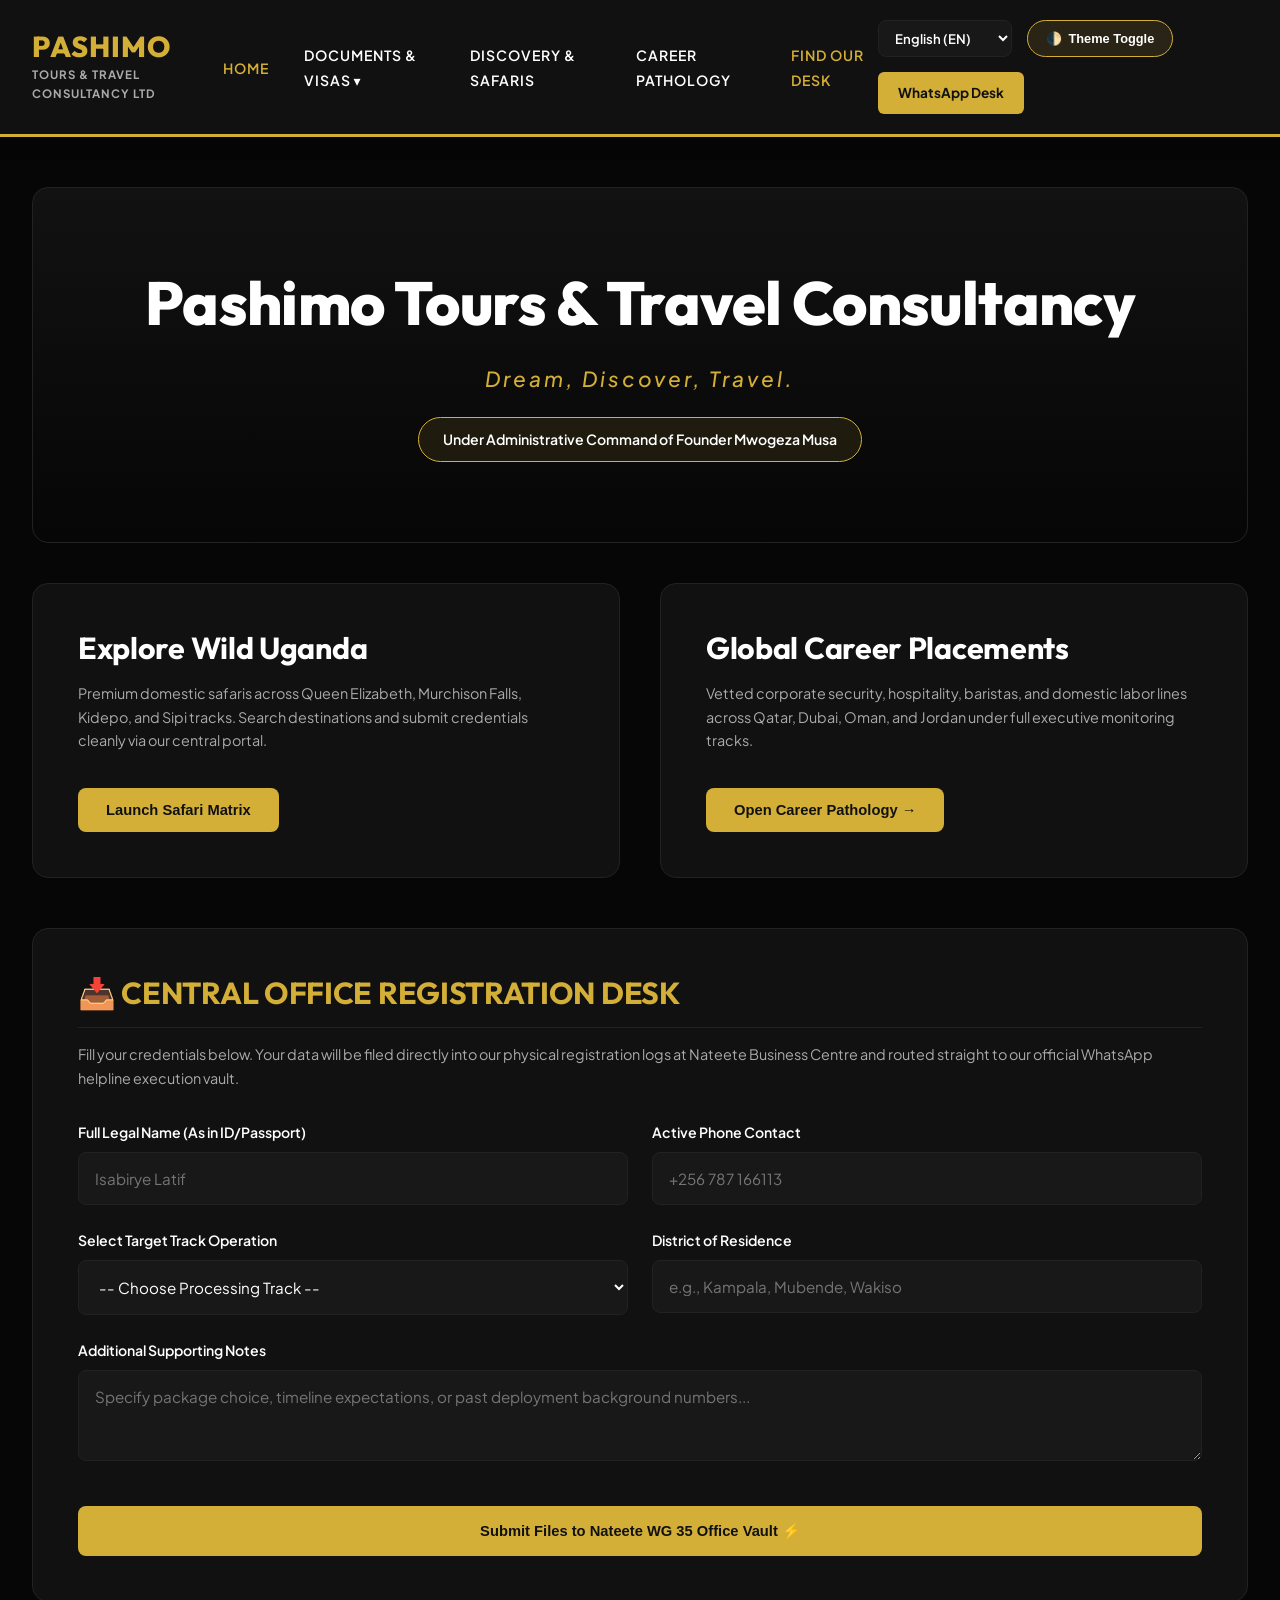
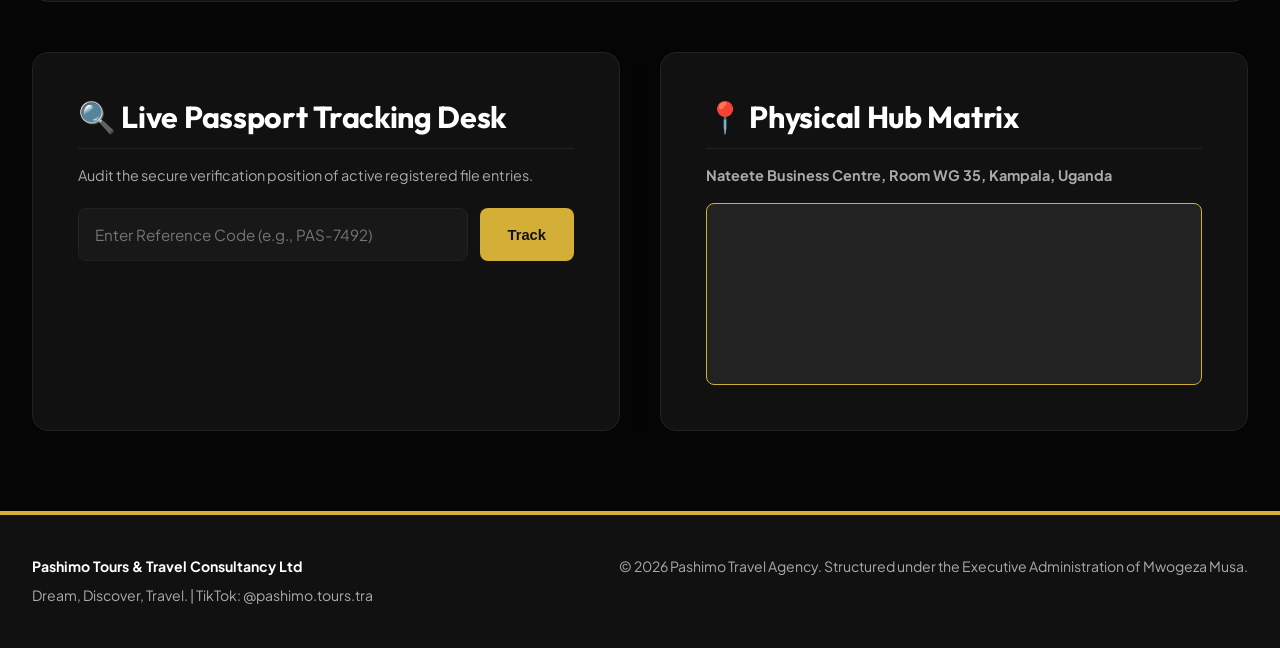
<file: index.html>
<!DOCTYPE html>
<html lang="en" data-theme="dark">
<head>
    <meta charset="UTF-8">
    <meta name="viewport" content="width=device-width, initial-scale=1.0">
    
    <title>Pashimo Tours & Travel Consultancy Ltd | Official Portal</title>
    <meta name="description" content="Pashimo Tours & Travel Consultancy Ltd is Kampala's premier travel agency at Nateete Business Centre. Specializing in express passport processing, visa consultations, wilderness safaris, and international recruitment across the Gulf region. Founded and directed by Mwogeza Musa.">
    <meta name="keywords" content="Pashimo Tours, Pashimo Travel, Mwogeza Musa, Express Passport Uganda, Visa Assistance Kampala, Gulf Jobs Uganda, Nateete Business Centre, Travel Agency Kampala, Isabirye Latif Architect">
    <meta name="author" content="Isabirye Latif, Solo Architect">
    <link rel="canonical" href="https://pashimo.cymatichub.xyz/index.html">

    <link rel="preconnect" href="https://fonts.googleapis.com">
    <link rel="preconnect" href="https://fonts.gstatic.com" crossorigin>
    <link href="https://fonts.googleapis.com/css2?family=Outfit:wght@600;700;800&family=Plus+Jakarta+Sans:wght@400;500;600;700&display=swap" rel="stylesheet">

    <style>
        /* 🎨 PLATFORM DESIGN SYSTEM BY SOLO ARCHITECT ISABIRYE LATIF */
        :root[data-theme="dark"] {
            --bg-main: #060606;
            --bg-card: #111111;
            --bg-input: #181818;
            --gold: #d4af37;
            --gold-hover: #f4cf57;
            --text-main: #ffffff;
            --text-muted: #aaaaaa;
            --border: #222222;
            --nav-bg: #111111;
            --dropdown-bg: #ffffff;
            --dropdown-text: #333333;
            --dropdown-hover: #f9f9f9;
            --widget-inner: #161616;
            --hero-gradient: linear-gradient(180deg, #121212 0%, #060606 100%);
        }

        :root[data-theme="light"] {
            --bg-main: #f5f6f8;
            --bg-card: #ffffff;
            --bg-input: #f9f9f9;
            --gold: #b58d16;
            --gold-hover: #94710e;
            --text-main: #1a1a1a;
            --text-muted: #666666;
            --border: #e2e8f0;
            --nav-bg: #ffffff;
            --dropdown-bg: #111111;
            --dropdown-text: #ffffff;
            --dropdown-hover: #181818;
            --widget-inner: #f8fafc;
            --hero-gradient: linear-gradient(180deg, #ffffff 0%, #f5f6f8 100%);
        }

        body { 
            background: var(--bg-main); 
            color: var(--text-main); 
            font-family: 'Plus Jakarta Sans', system-ui, -apple-system, sans-serif; 
            padding: 0;
            margin: 0;
            font-size: 0.95rem;
            line-height: 1.65;
            transition: background 0.3s ease, color 0.3s ease;
        }

        h1, h2, h3, h4, h5, h6 {
            font-family: 'Outfit', sans-serif;
            font-weight: 700;
            color: var(--text-main);
            margin-top: 0;
            letter-spacing: -0.01em;
            word-wrap: break-word;
            overflow-wrap: break-word;
        }

        h1 { font-size: clamp(2.2rem, 6vw, 3.8rem); line-height: 1.15; margin-bottom: 24px; font-weight: 800; }
        h2 { font-size: clamp(1.8rem, 4.8vw, 2.6rem); line-height: 1.2; margin-bottom: 20px; }
        h3 { font-size: clamp(1.4rem, 3.8vw, 1.9rem); line-height: 1.25; margin-bottom: 15px; }

        /* 🧭 WIDE FLIGHT-DECK NAVIGATION MATRIX */
        .pashimo-nav {
            background: var(--nav-bg);
            position: sticky;
            top: 0;
            z-index: 9999;
            border-bottom: 3px solid var(--gold);
            box-shadow: 0 4px 20px rgba(0,0,0,0.15);
            transition: background 0.3s ease;
        }
        
        .nav-flex {
            display: flex;
            justify-content: space-between;
            align-items: center;
            max-width: 1600px;
            margin: 0 auto;
            padding: 20px 32px;
            box-sizing: border-box;
        }

        .menu-links {
            display: flex;
            gap: 35px;
            list-style: none;
            align-items: center;
            margin: 0;
            padding: 0;
        }

        .menu-links a {
            color: var(--text-main);
            text-decoration: none;
            font-weight: 600;
            font-size: 0.88rem;
            transition: color 0.2s ease;
            cursor: pointer;
            text-transform: uppercase;
            letter-spacing: 1px;
        }

        .menu-links a:hover, .menu-links a.active-link { color: var(--gold); }

        .nav-actions-cluster {
            display: flex;
            align-items: center;
            gap: 15px;
            flex-wrap: wrap;
        }

        .lang-select-dropdown {
            background: var(--bg-input);
            color: var(--text-main);
            border: 1px solid var(--border);
            padding: 8px 12px;
            border-radius: 8px;
            font-size: 0.82rem;
            font-weight: 600;
            cursor: pointer;
            width: auto;
            font-family: inherit;
        }
        .lang-select-dropdown:focus { border-color: var(--gold); }

        .theme-toggle-btn {
            background: rgba(212, 175, 55, 0.12);
            border: 1px solid var(--gold);
            color: var(--text-main);
            padding: 10px 18px;
            border-radius: 20px;
            cursor: pointer;
            font-weight: 600;
            font-size: 0.8rem;
            display: flex;
            align-items: center;
            gap: 6px;
            transition: all 0.2s ease;
        }
        .theme-toggle-btn:hover { background: var(--gold); color: #111; }

        .dropdown { position: relative; display: inline-block; }
        .dropdown-content {
            display: none;
            position: absolute;
            background-color: var(--dropdown-bg);
            min-width: 320px;
            box-shadow: 0px 8px 16px rgba(0,0,0,0.15);
            border-radius: 6px;
            margin-top: 10px;
            overflow: hidden;
            border-top: 3px solid var(--gold);
            z-index: 10000;
        }
        .dropdown-content a {
            color: var(--dropdown-text);
            padding: 14px 20px;
            display: block;
            font-size: 0.88rem;
            text-transform: none;
            letter-spacing: normal;
            border-bottom: 1px solid var(--border);
        }
        .dropdown-content a:hover { background-color: var(--dropdown-hover); color: var(--gold); }
        .dropdown:hover .dropdown-content { display: block; }

        .service-badge {
            background: rgba(212,175,55,0.1);
            color: var(--gold);
            padding: 2px 8px;
            border-radius: 4px;
            font-size: 0.7rem;
            font-weight: bold;
            margin-left: 5px;
        }

        /* 📦 WIDENED MASTER ARCHITECTURE PANELS */
        .site-section {
            display: none;
            max-width: 1600px;
            margin: 50px auto;
            padding: 0 32px;
            box-sizing: border-box;
        }

        .site-section.active-state {
            display: block;
            animation: fadeIn 0.4s cubic-bezier(0.4, 0, 0.2, 1);
        }

        @keyframes fadeIn {
            from { opacity: 0; transform: translateY(10px); }
            to { opacity: 1; transform: translateY(0); }
        }

        .flex-split {
            display: grid;
            grid-template-columns: repeat(auto-fit, minmax(400px, 1fr));
            gap: 40px;
            margin-bottom: 50px;
        }

        .card-half {
            background: var(--bg-card);
            border: 1px solid var(--border);
            border-radius: 16px;
            padding: 45px;
            box-sizing: border-box;
            transition: all 0.3s ease;
        }

        .card-half:hover {
            border-color: var(--gold);
            box-shadow: 0 15px 40px rgba(212, 175, 55, 0.05);
        }

        .btn-primary {
            background: var(--gold);
            color: #111;
            padding: 14px 28px;
            font-weight: bold;
            border-radius: 8px;
            text-decoration: none;
            font-size: 0.92rem;
            display: inline-block;
            transition: background 0.2s;
            border: none;
            cursor: pointer;
            margin-top: 15px;
        }

        .btn-primary:hover { background: var(--gold-hover); }

        .interactive-widget {
            background: var(--bg-card);
            border: 1px solid var(--border);
            border-radius: 16px;
            padding: 45px;
            box-sizing: border-box;
            box-shadow: 0 10px 30px rgba(0,0,0,0.1);
        }

        .job-item-card, .safari-item-card {
            background: var(--widget-inner);
            border: 1px solid var(--border);
            padding: 25px;
            border-radius: 14px;
            margin-bottom: 20px;
            display: flex;
            justify-content: space-between;
            align-items: center;
            gap: 25px;
            transition: border-color 0.2s;
        }
        .job-item-card:hover, .safari-item-card:hover { border-color: var(--gold); }

        .job-tag {
            background: rgba(212, 175, 55, 0.1);
            color: var(--gold);
            padding: 8px 16px;
            border-radius: 6px;
            font-size: 0.8rem;
            font-weight: bold;
            text-transform: uppercase;
            white-space: nowrap;
            border: none;
            cursor: pointer;
        }

        input, select, textarea {
            background: var(--bg-input);
            border: 1px solid var(--border);
            color: var(--text-main);
            padding: 16px;
            font-size: 0.95rem;
            border-radius: 8px;
            outline: none;
            width: 100%;
            box-sizing: border-box;
            transition: border-color 0.2s ease, background 0.2s ease;
            font-family: inherit;
        }
        input:focus, select:focus, textarea:focus { border-color: var(--gold); }

        .form-grid {
            display: grid;
            grid-template-columns: 1fr 1fr;
            gap: 24px;
            margin-bottom: 24px;
        }

        .search-container {
            margin-bottom: 35px;
            position: relative;
        }

        @media (max-width: 900px) {
            .menu-links { display: none; }
            .job-item-card, .safari-item-card { flex-direction: column; align-items: flex-start; }
            .form-grid { grid-template-columns: 1fr; }
            .nav-flex { padding: 15px 20px; }
            .site-section { padding: 0 20px; }
            .nav-actions-cluster { width: 100%; justify-content: space-between; margin-top: 10px; }
        }
    </style>
</head>
<body>

    <header class="pashimo-nav">
        <nav class="nav-flex" aria-label="Main Navigation Interface">
            <div>
                <div style="font-family: 'Outfit', sans-serif; font-weight: 800; font-size: 1.8rem; color: var(--gold); margin: 0; letter-spacing: 1px; cursor: pointer; line-height: 1.1;" onclick="switchTabState('home')">PASHIMO</div>
                <small style="color: var(--text-muted); text-transform: uppercase; font-size: 0.72rem; letter-spacing: 1px; font-weight: 700; display: block; margin-top: 2px;">Tours & Travel Consultancy Ltd</small>
            </div>
            
            <ul class="menu-links">
                <li><a onclick="switchTabState('home')" id="link-home" class="active-link">Home</a></li>
                <li class="dropdown">
                    <a style="cursor: pointer;" aria-haspopup="true">Documents & Visas ▾</a>
                    <div class="dropdown-content">
                        <a onclick="openBookingPortal('New Passport')">New Passport Applications <span class="service-badge">Clean and quick</span></a>
                        <a onclick="openBookingPortal('Express Passport')">Express Processing</a>
                        <a onclick="openBookingPortal('Passport Renewal')">Passport Renewals & Lost Fixes</a>
                        <a onclick="openBookingPortal('Visa Desk')">Visa Assistance Desk</a>
                    </div>
                </li>
                <li><a onclick="switchTabState('adventure')" id="link-adventure">Discovery & Safaris</a></li>
                <li><a onclick="switchTabState('portal')" id="link-portal">Career Pathology</a></li>
                <li><a onclick="switchTabState('home'); window.location.hash='office-location';" style="color: var(--gold);">Find Our Desk</a></li>
            </ul>

            <div class="nav-actions-cluster">
                <select class="lang-select-dropdown" id="platformLanguageSelector" onchange="executeLanguageTransformation()" aria-label="Select Website Language">
                    <option value="en" selected>English (EN)</option>
                    <option value="lg">Luganda (LG)</option>
                    <option value="ar">العربية (AR)</option>
                    <option value="sw">Kiswahili (SW)</option>
                </select>

                <button class="theme-toggle-btn" onclick="togglePlatformTheme()" aria-label="Toggle visual theme orientation">
                    <span>🌓</span> <span class="translate-node" data-en="Theme Toggle" data-lg="Kyusa Kbala" data-ar="تبديل المظهر" data-sw="Badili Mandhari">Theme Toggle</span>
                </button>
                <a href="https://wa.me/256746239184" target="_blank" style="background: var(--gold); color: #111; padding: 10px 20px; font-weight: bold; border-radius: 6px; text-decoration: none; font-size: 0.85rem; white-space: nowrap;">WhatsApp Desk</a>
            </div>
        </nav>
    </header>

    <main>
        <div id="view-home" class="site-section active-state">
            <div style="text-align: center; padding: clamp(40px, 8vw, 80px) 20px; background: var(--hero-gradient); border-radius: 16px; border: 1px solid var(--border); margin-bottom: 40px; box-sizing: border-box;">
                <h1 class="translate-node" data-en="Pashimo Tours & Travel Consultancy" data-lg="Pashimo Tours & Travel Consultancy" data-ar="باشيمو للسياحة والسفر والاستشارات" data-sw="Pashimo Tours & Travel Consultancy">Pashimo Tours & Travel Consultancy</h1>
                <p style="color: var(--gold); font-style: italic; margin: 0 0 20px 0; font-size: clamp(1.1rem, 2.5vw, 1.3rem); letter-spacing: 3px; font-weight: 500;">Dream, Discover, Travel.</p>
                <div style="display: inline-block; padding: 10px 24px; background: rgba(212,175,55,0.1); border: 1px solid var(--gold); border-radius: 30px; font-size: 0.88rem; font-weight: 600;">
                    Under Administrative Command of Founder Mwogeza Musa
                </div>
            </div>
            
            <div class="flex-split">
                <article class="card-half">
                    <h3 class="translate-node" data-en="Explore Wild Uganda" data-lg="Kyusa Uganda Omulungi" data-ar="استكشف برية أوغندا" data-sw="Chunguza Pori la Uganda">Explore Wild Uganda</h3>
                    <p style="color: var(--text-muted); margin: 0 0 20px 0; font-size: 0.9rem;">Premium domestic safaris across Queen Elizabeth, Murchison Falls, Kidepo, and Sipi tracks. Search destinations and submit credentials cleanly via our central portal.</p>
                    <button class="btn-primary" onclick="switchTabState('adventure')">Launch Safari Matrix</button>
                </article>
                
                <article class="card-half">
                    <h3 class="translate-node" data-en="Global Career Placements" data-lg="Emirimu Gy'ebweru" data-ar="توظيف مهني عالمي" data-sw="Ajira za Kimataifa">Global Career Placements</h3>
                    <p style="color: var(--text-muted); margin: 0 0 20px 0; font-size: 0.9rem;">Vetted corporate security, hospitality, baristas, and domestic labor lines across Qatar, Dubai, Oman, and Jordan under full executive monitoring tracks.</p>
                    <button class="btn-primary" onclick="switchTabState('portal')">Open Career Pathology →</button>
                </article>
            </div>

            <section id="central-booking-vault" style="background: var(--bg-card); border: 1px solid var(--border); padding: 45px; border-radius: 16px; margin-bottom: 50px;">
                <h3 style="color: var(--gold); text-transform: uppercase; border-bottom: 1px solid var(--border); padding-bottom: 15px;" class="translate-node" data-en="📥 Central Office Registration Desk" data-lg="📥 Ofisi Enkulu Ey'okuwandiika" data-ar="📥 مكتب التسجيل الرئيسي" data-sw="📥 Dawati Kuu la Usajili">📥 Central Office Registration Desk</h3>
                <p style="color: var(--text-muted); margin-bottom: 30px; font-size: 0.9rem;">Fill your credentials below. Your data will be filed directly into our physical registration logs at Nateete Business Centre and routed straight to our official WhatsApp helpline execution vault.</p>
                
                <form id="pashimoSubmissionForm" onsubmit="handleFormSubmission(event)">
                    <div class="form-grid">
                        <div>
                            <label style="display:block; margin-bottom:8px; font-weight:600; font-size: 0.88rem;">Full Legal Name (As in ID/Passport)</label>
                            <input type="text" id="clientName" required placeholder="Isabirye Latif">
                        </div>
                        <div>
                            <label style="display:block; margin-bottom:8px; font-weight:600; font-size: 0.88rem;">Active Phone Contact</label>
                            <input type="tel" id="clientPhone" required placeholder="+256 787 166113">
                        </div>
                    </div>

                    <div class="form-grid">
                        <div>
                            <label style="display:block; margin-bottom:8px; font-weight:600; font-size: 0.88rem;">Select Target Track Operation</label>
                            <select id="targetService" onchange="adjustFormContext()" required>
                                <option value="">-- Choose Processing Track --</option>
                                <option value="New Passport">New Passport Application (Chap Chap Track)</option>
                                <option value="Express Passport">Express Passport Processing</option>
                                <option value="Passport Renewal">Passport Renewal / Lost File Recovery</option>
                                <option value="Visa Desk">Visa Assistance & Corporate Relocation</option>
                                <option value="Safari Loop">Domestic Uganda Safari / Tour Package</option>
                                <option value="Gulf Career">Middle East Labor Placement Path</option>
                            </select>
                        </div>
                        <div>
                            <label style="display:block; margin-bottom:8px; font-weight:600; font-size: 0.88rem;">District of Residence</label>
                            <input type="text" id="clientDistrict" placeholder="e.g., Kampala, Mubende, Wakiso" required>
                        </div>
                    </div>

                    <div id="dynamicContextField" style="margin-bottom: 24px; display:none;">
                        <label id="contextLabel" style="display:block; margin-bottom:8px; font-weight:600; color:var(--gold); font-size: 0.88rem;"></label>
                        <div id="contextInputWrapper"></div>
                    </div>

                    <div style="margin-bottom: 24px;">
                        <label style="display:block; margin-bottom:8px; font-weight:600; font-size: 0.88rem;">Additional Supporting Notes</label>
                        <textarea id="clientNotes" rows="3" placeholder="Specify package choice, timeline expectations, or past deployment background numbers..."></textarea>
                    </div>

                    <button type="submit" class="btn-primary" style="width:100%; padding:16px;">Submit Files to Nateete WG 35 Office Vault ⚡</button>
                </form>

                <div id="submissionOutputSuccess" style="display:none; margin-top:25px; padding:25px; background:var(--widget-inner); border-left:4px solid var(--gold); border-radius:8px; line-height:1.6; font-size: 0.9rem;"></div>
            </section>

            <div class="flex-split">
                <div class="interactive-widget">
                    <h3 style="border-bottom: 1px solid var(--border); padding-bottom: 12px;">🔍 Live Passport Tracking Desk</h3>
                    <p style="color: var(--text-muted); font-size: 0.9rem; margin-bottom: 20px;">Audit the secure verification position of active registered file entries.</p>
                    <div style="display: flex; gap: 12px; margin-bottom: 20px; flex-wrap: wrap;">
                        <input type="text" id="trackingInput" placeholder="Enter Reference Code (e.g., PAS-7492)" style="flex: 1; min-width: 200px;">
                        <button onclick="trackPassportFile()" style="background: var(--gold); color: #111; border: none; padding: 16px 28px; font-weight: bold; border-radius: 8px; cursor: pointer; font-size: 0.92rem;">Track</button>
                    </div>
                    <div id="trackingResult" style="background: var(--widget-inner); padding: 20px; border-radius: 8px; display: none; font-size: 0.9rem; line-height: 1.6;"></div>
                </div>
                
                <div class="interactive-widget" id="office-location">
                    <h3 style="border-bottom: 1px solid var(--border); padding-bottom: 12px;">📍 Physical Hub Matrix</h3>
                    <p style="color: var(--text-muted); font-size: 0.9rem; margin-bottom: 15px;"><b>Nateete Business Centre, Room WG 35, Kampala, Uganda</b></p>
                    <div style="height: 180px; background: #222; border-radius: 8px; border: 1px solid var(--gold); overflow: hidden;">
                        <iframe src="https://www.google.com/maps/embed?pb=!1m18!1m12!1m3!1d3989.7613580552774!2d32.5312356!3d0.3065609!2m3!1f0!2f0!3f0!3m2!1i1024!2i768!4f13.1!3m3!1m2!1s0x177cbd4f96bc8e61%3A0x6b2e1bdfc02d1a3c!2sNateete%20Business%20Centre!5e0!3m2!1sen!2sug!4v1710000000000!5m2!1sen!2sug" width="100%" height="100%" style="border:0;" allowfullscreen="" loading="lazy"></iframe>
                    </div>
                </div>
            </div>
        </div>

        <div id="view-adventure" class="site-section">
            <div style="background: var(--bg-card); border: 1px solid var(--border); padding: 45px; border-radius: 16px; margin-bottom: 40px; box-sizing: border-box;">
                <h2 style="color: var(--gold); text-transform: uppercase;">🌍 Ugandan Sight Scenarios & Tour Management</h2>
                <p style="color: var(--text-muted); margin-bottom: 30px; font-size: 0.95rem;">Search and discover globally recognized tourist attractions across the core regions of Uganda managed under full administrative command.</p>
                
                <div class="search-container">
                    <input type="text" id="safariSearchInput" onkeyup="searchSafariMatrix()" placeholder="🔍 Search Safari Sites, Parks, Highlights or Districts (e.g., Bwindi, Jinja, Lions)...">
                </div>

                <div id="safari-deck-container">
                    <article class="safari-item-card" data-region="western" data-keywords="bwindi mgahinga gorillas kanungu kisoro kabale tracking">
                        <div>
                            <span style="color: var(--gold); font-size:0.8rem; font-weight:700; text-transform:uppercase;">Western & Southwestern Region</span>
                            <h3 style="margin: 5px 0 10px 0;">Mountain Gorilla Sanctuaries (Bwindi & Mgahinga)</h3>
                            <p style="color: var(--text-muted); margin: 0; font-size: 0.9rem;"><b>Districts:</b> Kanungu / Kisoro / Kabale. Home to the world's remaining endangered Mountain Gorillas, structural forest tracking loops, and volcanic climbing trails.</p>
                        </div>
                        <button class="job-tag" onclick="openBookingPortal('Safari Loop')">Book Track</button>
                    </article>
                    <article class="safari-item-card" data-region="western" data-keywords="queen elizabeth rwenzori kasese kamwenge rubirizi mitooma lions cruises mountains">
                        <div>
                            <span style="color: var(--gold); font-size:0.8rem; font-weight:700; text-transform:uppercase;">Western & Southwestern Region</span>
                            <h3 style="margin: 5px 0 10px 0;">Queen Elizabeth National Park & Rwenzori Mountains</h3>
                            <p style="color: var(--text-muted); margin: 0; font-size: 0.9rem;"><b>Districts:</b> Kasese / Kamwenge / Rubirizi / Mitooma. Renowned for climbing savanna lions in the Ishasha zone, Kazinga Channel boat cruises, and the snow-peaked Mountains of the Moon.</p>
                        </div>
                        <button class="job-tag" onclick="openBookingPortal('Safari Loop')">Book Track</button>
                    </article>
                    <article class="safari-item-card" data-region="western" data-keywords="kibale forest kabarole primates chimpanzee trekking amabere caves">
                        <div>
                            <span style="color: var(--gold); font-size:0.8rem; font-weight:700; text-transform:uppercase;">Western & Southwestern Region</span>
                            <h3 style="margin: 5px 0 10px 0;">Kibale Forest National Park & Primate Capitals</h3>
                            <p style="color: var(--text-muted); margin: 0; font-size: 0.9rem;"><b>Districts:</b> Kabarole. Primate hub of East Africa specializing in structural chimpanzee trekking and historical Amabere ga Nyinamwiru cave explorations.</p>
                        </div>
                        <button class="job-tag" onclick="openBookingPortal('Safari Loop')">Book Track</button>
                    </article>
                    <article class="safari-item-card" data-region="western" data-keywords="lake mburo kiruhura zebras impalas horseback safaris">
                        <div>
                            <span style="color: var(--gold); font-size:0.8rem; font-weight:700; text-transform:uppercase;">Western & Southwestern Region</span>
                            <h3 style="margin: 5px 0 10px 0;">Lake Mburo National Park Savannas</h3>
                            <p style="color: var(--text-muted); margin: 0; font-size: 0.9rem;"><b>Districts:</b> Kiruhura. The nearest pristine savanna landscape relative to Kampala, engineered for zebras, impala herds, and horseback safari tracks.</p>
                        </div>
                        <button class="job-tag" onclick="openBookingPortal('Safari Loop')">Book Track</button>
                    </article>
                    <article class="safari-item-card" data-region="western" data-keywords="lake bunyonyi kabale rubanda islands deep resort">
                        <div>
                            <span style="color: var(--gold); font-size:0.8rem; font-weight:700; text-transform:uppercase;">Western & Southwestern Region</span>
                            <h3 style="margin: 5px 0 10px 0;">Lake Bunyonyi Archipelago Group</h3>
                            <p style="color: var(--text-muted); margin: 0; font-size: 0.9rem;"><b>Districts:</b> Kabale / Rubanda. Deepest scenic lake inside Uganda's borders, configured with 29 leisure islands for resort isolation and birding.</p>
                        </div>
                        <button class="job-tag" onclick="openBookingPortal('Safari Loop')">Book Track</button>
                    </article>
                    <article class="safari-item-card" data-region="northern" data-keywords="murchison falls masindi nwoya kiryandongo pakwach nile gorge cruise">
                        <div>
                            <span style="color: var(--gold); font-size:0.8rem; font-weight:700; text-transform:uppercase;">Northern & Northwestern Region</span>
                            <h3 style="margin: 5px 0 10px 0;">Murchison Falls National Park Grand Loop</h3>
                            <p style="color: var(--text-muted); margin: 0; font-size: 0.9rem;"><b>Districts:</b> Masindi / Nwoya / Kiryandongo / Pakwach. Uganda's oldest wildlife reservation, anchoring the compression points of the River Nile through a narrow 7-meter rocky gorge.</p>
                        </div>
                        <button class="job-tag" onclick="openBookingPortal('Safari Loop')">Book Track</button>
                    </article>
                    <article class="safari-item-card" data-region="northern" data-keywords="kidepo valley kaabong wilderness buffalo herds ostriches safari">
                        <div>
                            <span style="color: var(--gold); font-size:0.8rem; font-weight:700; text-transform:uppercase;">Northern & Northwestern Region</span>
                            <h3 style="margin: 5px 0 10px 0;">Kidepo Valley Isolated Wilderness</h3>
                            <p style="color: var(--text-muted); margin: 0; font-size: 0.9rem;"><b>Districts:</b> Kaabong. Breathtaking remote northern savanna plain hosting massive structural cape buffalo herds, ostriches, and rare cheetah ranges.</p>
                        </div>
                        <button class="job-tag" onclick="openBookingPortal('Safari Loop')">Book Track</button>
                    </article>
                    <article class="safari-item-card" data-region="eastern" data-keywords="jinja source river nile rafting falls bungee quad adventure">
                        <div>
                            <span style="color: var(--gold); font-size:0.8rem; font-weight:700; text-transform:uppercase;">Eastern Region (The Adventure Zone)</span>
                            <h3 style="margin: 5px 0 10px 0;">The Source of the River Nile & Jinja Coordinates</h3>
                            <p style="color: var(--text-muted); margin: 0; font-size: 0.9rem;"><b>Districts:</b> Jinja. Extreme water-rafting metrics, source point navigation paths, Itanda Falls rapids, and quad biking expeditions.</p>
                        </div>
                        <button class="job-tag" onclick="openBookingPortal('Safari Loop')">Book Track</button>
                    </article>
                    <article class="safari-item-card" data-region="eastern" data-keywords="sipi falls kapchorwa elgon waterfalls trails mountain">
                        <div>
                            <span style="color: var(--gold); font-size:0.8rem; font-weight:700; text-transform:uppercase;">Eastern Region (The Adventure Zone)</span>
                            <h3 style="margin: 5px 0 10px 0;">Sipi Falls Slicing Cascade Tracks</h3>
                            <p style="color: var(--text-muted); margin: 0; font-size: 0.9rem;"><b>Districts:</b> Kapchorwa. Three vertical mountain waterfalls engineered on the alpine limits of Mount Elgon for hiking and abseiling.</p>
                        </div>
                        <button class="job-tag" onclick="openBookingPortal('Safari Loop')">Book Track</button>
                    </article>
                    <article class="safari-item-card" data-region="eastern" data-keywords="mount elgon mbale sironko national park caldera hiking">
                        <div>
                            <span style="color: var(--gold); font-size:0.8rem; font-weight:700; text-transform:uppercase;">Eastern Region (The Adventure Zone)</span>
                            <h3 style="margin: 5px 0 10px 0;">Mount Elgon National Park & Crater Peaks</h3>
                            <p style="color: var(--text-muted); margin: 0; font-size: 0.9rem;"><b>Districts:</b> Mbale / Sironko. Featuring one of the planet's largest intact caldera collapse structures with distinct high-altitude trekking trails.</p>
                        </div>
                        <button class="job-tag" onclick="openBookingPortal('Safari Loop')">Book Track</button>
                    </article>
                    <article class="safari-item-card" data-region="central" data-keywords="kampala kasubi tombs museum shrines mosque urban heritage culture">
                        <div>
                            <span style="color: var(--gold); font-size:0.8rem; font-weight:700; text-transform:uppercase;">Central Region (Culture & Urban Sights)</span>
                            <h3 style="margin: 5px 0 10px 0;">Kampala Historical Capital Circuit</h3>
                            <p style="color: var(--text-muted); margin: 0; font-size: 0.9rem;"><b>Districts:</b> Kampala. Administrative and royal heritage pathways checking the UNESCO Kasubi Tombs, Uganda National Museum, and Martyrs Shrines.</p>
                        </div>
                        <button class="job-tag" onclick="openBookingPortal('Safari Loop')">Book Track</button>
                    </article>
                    <article class="safari-item-card" data-region="central" data-keywords="wakiso entebbe botanical zoo sanctuary ssese islands victoria lake">
                        <div>
                            <span style="color: var(--gold); font-size:0.8rem; font-weight:700; text-transform:uppercase;">Central Region (Culture & Urban Sights)</span>
                            <h3 style="margin: 5px 0 10px 0;">Entebbe Peninsular & Ssese Islands Matrix</h3>
                            <p style="color: var(--text-muted); margin: 0; font-size: 0.9rem;"><b>Districts:</b> Wakiso. Botanical shoreline coordinates, Ngamba Chimpanzee Sanctuary, Wildlife Education Center (Zoo), and isolated beach cruise clusters across the Ssese Islands.</p>
                        </div>
                        <button class="job-tag" onclick="openBookingPortal('Safari Loop')">Book Track</button>
                    </article>
                </div>
            </div>
        </div>

        <div id="view-portal" class="site-section">
            <div style="background: var(--bg-card); border: 1px solid var(--border); padding: 45px; border-radius: 16px; box-sizing: border-box;">
                <h2 style="color: var(--gold); text-transform: uppercase;">💼 Vetted Global Career Pathology Register</h2>
                <p style="color: var(--text-muted); margin-bottom: 30px; font-size: 0.95rem;">Search, isolate, and filter legal operational labor openings across the Gulf territories. System monitored via official bilateral clearing structures.</p>
                
                <div class="search-container">
                    <input type="text" id="jobSearchInput" onkeyup="searchJobMatrix()" placeholder="🔍 Search Country or Specific Job Title (e.g., Dubai, Security, Nanny, Driver, Barista)...">
                </div>

                <div id="recruitment-grid-deck">
                    <article class="job-item-card" data-country="jordan" data-keywords="domestic care specialists housemaids ladies cleaning laundry home jordan help">
                        <div>
                            <span style="color: var(--gold); font-size:0.8rem; font-weight:700; text-transform:uppercase;">Domestic Operations Track (Bilateral)</span>
                            <h3 style="margin: 5px 0 10px 0;">Domestic Care Specialists & Housemaids</h3>
                            <p style="color: var(--text-muted); margin: 0; font-size: 0.9rem;">Allocations for Ladies — General household management, cleaning, laundry, and culinary support inside private legal properties.</p>
                        </div>
                        <button class="job-tag" onclick="openBookingPortal('Gulf Career')">Apply: Jordan</button>
                    </article>
                    <article class="job-item-card" data-country="dubai" data-keywords="nannies childcare infant workers daycare dubai ladies support">
                        <div>
                            <span style="color: var(--gold); font-size:0.8rem; font-weight:700; text-transform:uppercase;">Domestic Operations Track (Bilateral)</span>
                            <h3 style="margin: 5px 0 10px 0;">Certified Professional Childcare Nannies</h3>
                            <p style="color: var(--text-muted); margin: 0; font-size: 0.9rem;">Allocations for Ladies — Childhood tracking metrics, baby safety monitoring, and infant dietary management inside verified homes.</p>
                        </div>
                        <button class="job-tag" onclick="openBookingPortal('Gulf Career')">Apply: Dubai</button>
                    </article>
                    <article class="job-item-card" data-country="saudi arabia" data-keywords="home support support caregivers saudi arabia elderly sick nursing help ladies">
                        <div>
                            <span style="color: var(--gold); font-size:0.8rem; font-weight:700; text-transform:uppercase;">Domestic Operations Track (Musaned)</span>
                            <h3 style="margin: 5px 0 10px 0;">Home Support Caregivers</h3>
                            <p style="color: var(--text-muted); margin: 0; font-size: 0.9rem;">Allocations for Ladies — Dedicated geriatric support tracks, mobile assistance for elderly family files, and basic health tracking.</p>
                        </div>
                        <button class="job-tag" onclick="openBookingPortal('Gulf Career')">Apply: Saudi Arabia</button>
                    </article>
                    <article class="job-item-card" data-country="qatar" data-keywords="security services asset guards facility guards qatar gentlemen protection malls corporate">
                        <div>
                            <span style="color: var(--gold); font-size:0.8rem; font-weight:700; text-transform:uppercase;">Corporate / Institutional Service Track</span>
                            <h3 style="margin: 5px 0 10px 0;">Facility Security & Asset Guards</h3>
                            <p style="color: var(--text-muted); margin: 0; font-size: 0.9rem;">Allocations for Gentlemen — High physical verification status for commercial malls, airport outer perimeter structures, and corporate buildings.</p>
                        </div>
                        <button class="job-tag" onclick="openBookingPortal('Gulf Career')">Apply: Qatar</button>
                    </article>
                    <article class="job-item-card" data-country="dubai" data-keywords="hospitality assistants baristas waiters waitresses coffee franchise dubai mixed">
                        <div>
                            <span style="color: var(--gold); font-size:0.8rem; font-weight:700; text-transform:uppercase;">Corporate / Institutional Service Track</span>
                            <h3 style="margin: 5px 0 10px 0;">Hospitality Baristas, Waiters & Waitresses</h3>
                            <p style="color: var(--text-muted); margin: 0; font-size: 0.9rem;">Ladies & Gentlemen — Front-of-house beverage execution inside franchise setups, culinary logistics, and luxury table layouts.</p>
                        </div>
                        <button class="job-tag" onclick="openBookingPortal('Gulf Career')">Apply: Dubai</button>
                    </article>
                    <article class="job-item-card" data-country="qatar" data-keywords="aviation logistics support cargo handlers aircraft loaders airport warehouse qatar gentlemen">
                        <div>
                            <span style="color: var(--gold); font-size:0.8rem; font-weight:700; text-transform:uppercase;">Corporate / Institutional Service Track</span>
                            <h3 style="margin: 5px 0 10px 0;">Aviation & Logistics Airport Support Crews</h3>
                            <p style="color: var(--text-muted); margin: 0; font-size: 0.9rem;">Allocations for Gentlemen — Airside cargo asset distributions, flight cleaning parameters, and high-frequency warehouse container loading.</p>
                        </div>
                        <button class="job-tag" onclick="openBookingPortal('Gulf Career')">Apply: Qatar</button>
                    </article>
                    <article class="job-item-card" data-country="oman" data-keywords="supermarket attendants stock clerks sales inventory omani stores mixed lines">
                        <div>
                            <span style="color: var(--gold); font-size:0.8rem; font-weight:700; text-transform:uppercase;">Corporate / Institutional Service Track</span>
                            <h3 style="margin: 5px 0 10px 0;">Supermarket Attendants & Stock Clerks</h3>
                            <p style="color: var(--text-muted); margin: 0; font-size: 0.9rem;">Ladies & Gentlemen — Modern inventory bar-coding, stock tracking allocations, shelf presentation, and customer support points.</p>
                        </div>
                        <button class="job-tag" onclick="openBookingPortal('Gulf Career')">Apply: Oman</button>
                    </article>
                    <article class="job-item-card" data-country="dubai" data-keywords="drivers commercial delivery riders personal family transit vehicles mixed tracking">
                        <div>
                            <span style="color: var(--gold); font-size:0.8rem; font-weight:700; text-transform:uppercase;">Corporate / Institutional Service Track</span>
                            <h3 style="margin: 5px 0 10px 0;">Commercial Drivers & Delivery Riders</h3>
                            <p style="color: var(--text-muted); margin: 0; font-size: 0.9rem;">Ladies & Gentlemen — Light vehicle corporate operations, personal family road transit handling, and high-speed delivery networks.</p>
                        </div>
                        <button class="job-tag" onclick="openBookingPortal('Gulf Career')">Apply: Dubai</button>
                    </article>
                    <article class="job-item-card" data-country="oman" data-keywords="industrial plumbers construction trade helpers masonry painters factory laborers gentlemen pipeline">
                        <div>
                            <span style="color: var(--gold); font-size:0.8rem; font-weight:700; text-transform:uppercase;">Corporate / Institutional Service Track</span>
                            <h3 style="margin: 5px 0 10px 0;">Industrial Plumbers & Construction Trade Personnel</h3>
                            <p style="color: var(--text-muted); margin: 0; font-size: 0.9rem;">Allocations for Gentlemen — Blueprint pipeline layouts, infrastructure repair systems, wall plastering, and industrial manufacturing line execution.</p>
                        </div>
                        <button class="job-tag" onclick="openBookingPortal('Gulf Career')">Apply: Oman</button>
                    </article>
                </div>
            </div>
        </div>
    </main>

    <footer style="background: var(--nav-bg); border-top: 4px solid var(--gold); padding: 40px 32px; margin-top: 80px; font-size: 0.88rem; box-sizing: border-box;">
        <div style="max-width: 1600px; margin: 0 auto; display: flex; justify-content: space-between; flex-wrap: wrap; gap: 24px;">
            <div>
                <p style="margin: 0;"><strong>Pashimo Tours & Travel Consultancy Ltd</strong></p>
                <p style="color: var(--text-muted); margin: 6px 0 0 0;">Dream, Discover, Travel. | TikTok: @pashimo.tours.tra</p>
            </div>
            <div>
                <p style="color: var(--text-muted); margin: 0;">© 2026 Pashimo Travel Agency. Structured under the Executive Administration of Mwogeza Musa.</p>
            </div>
        </div>
    </footer>

    <script>
        // AUTHENTIC PASSPORT DATABASE MATRIX
        const SECURE_PASSPORT_REGISTER = {
            "PAS-7492": {
                name: "Isabirye Latif",
                track: "Express Passport Processing (Solo Architect)",
                status: "Safe. Verified at Ministry Node. Forwarded for dynamic printing clearance."
            },
            "PAS-1002": {
                name: "Mwogeza Musa",
                track: "Executive Diplomatic Passport Vetting",
                status: "Active. Approved by Security Operations Council Vault."
            }
        };

        function executeLanguageTransformation() {
            const currentLang = document.getElementById('platformLanguageSelector').value;
            const nodes = document.querySelectorAll('.translate-node');
            
            nodes.forEach(node => {
                if (node.getAttribute(`data-${currentLang}`)) {
                    node.innerHTML = node.getAttribute(`data-${currentLang}`);
                }
            });
        }

        function togglePlatformTheme() {
            const root = document.documentElement;
            const currentTheme = root.getAttribute('data-theme');
            const newTheme = currentTheme === 'dark' ? 'light' : 'dark';
            root.setAttribute('data-theme', newTheme);
        }

        function switchTabState(viewKey) {
            document.querySelectorAll('.menu-links a').forEach(el => el.classList.remove('active-link'));
            document.querySelectorAll('.site-section').forEach(el => el.classList.remove('active-state'));

            const targetNav = document.getElementById(`link-${viewKey}`);
            if (targetNav) targetNav.classList.add('active-link');

            const targetSection = document.getElementById(`view-${viewKey}`);
            if (targetSection) targetSection.classList.add('active-state');

            window.scrollTo({ top: 0, behavior: 'smooth' });
        }

        function openBookingPortal(serviceValue) {
            switchTabState('home');
            const selectEl = document.getElementById('targetService');
            selectEl.value = serviceValue;
            adjustFormContext();
            document.getElementById('central-booking-vault').scrollIntoView({ behavior: 'smooth' });
        }

        function adjustFormContext() {
            const service = document.getElementById('targetService').value;
            const contextField = document.getElementById('dynamicContextField');
            const contextLabel = document.getElementById('contextLabel');
            const wrapper = document.getElementById('contextInputWrapper');

            if (!service) {
                contextField.style.display = 'none';
                return;
            }

            contextField.style.display = 'block';

            if (service === 'Safari Loop') {
                contextLabel.innerText = "🎯 Select Destination Sight & Expected Passenger Load";
                wrapper.innerHTML = `
                    <div style="display:grid; grid-template-columns: 2fr 1fr; gap:15px;">
                        <select id="subRoute" required>
                            <option value="Mountain Gorilla Tracking (Bwindi)">Mountain Gorilla Tracking (Bwindi/Mgahinga)</option>
                            <option value="Queen Elizabeth Savannas">Queen Elizabeth Game Savannas</option>
                            <option value="Murchison Falls National Park">Murchison Falls National Park Loop</option>
                            <option value="Jinja Adventure Source of Nile">Jinja Source of the Nile Tour</option>
                            <option value="Sipi Falls Cascade Track">Sipi Falls Waterfalls Hiking</option>
                        </select>
                        <input type="number" id="passengerHeadcount" placeholder="Heads" min="1" required>
                    </div>
                `;
            } else if (service === 'Gulf Career') {
                contextLabel.innerText = "💼 Desired Labor Externalization Track & Gender Vetting";
                wrapper.innerHTML = `
                    <div style="display:grid; grid-template-columns: 2fr 1fr; gap:15px;">
                        <select id="jobTrack" required>
                            <option value="Domestic Specialist / Housemaid">Domestic Specialist / Housemaid</option>
                            <option value="Certified Childcare Nanny">Certified Childcare Nanny</option>
                            <option value="Facility Security & Asset Guard">Facility Security & Asset Guard</option>
                            <option value="Hospitality Crew / Barista">Hospitality Crew / Barista</option>
                            <option value="Aviation Logistics Crew">Aviation Logistics / Airport Crew</option>
                            <option value="Commercial Driver / Delivery Rider">Commercial Driver / Delivery Rider</option>
                        </select>
                        <select id="clientGender" required>
                            <option value="Female">Female</option>
                            <option value="Male">Male</option>
                        </select>
                    </div>
                `;
            } else {
                contextLabel.innerText = "📄 Current Passport Tracking State / File Status";
                wrapper.innerHTML = `
                    <select id="passportStatus" required>
                        <option value="Fresh Applicant Track">Fresh Applicant (No Prior System Files)</option>
                        <option value="Renewal Management Check">Renewal Track (Expired Passport Ledger)</option>
                        <option value="Lost / Damaged System Entry">Lost / Damaged Fixes (Requires Recovery Vetting)</option>
                    </select>
                `;
            }
        }

        function handleFormSubmission(e) {
            e.preventDefault();
            
            const name = document.getElementById('clientName').value.trim();
            const phone = document.getElementById('clientPhone').value.trim();
            const service = document.getElementById('targetService').value;
            const district = document.getElementById('clientDistrict').value.trim();
            const notes = document.getElementById('clientNotes').value.trim() || 'None provided';
            const output = document.getElementById('submissionOutputSuccess');

            let contextualParameters = "";

            if (service === 'Safari Loop') {
                const route = document.getElementById('subRoute').value;
                const heads = document.getElementById('passengerHeadcount').value;
                contextualParameters = `• Target Route: ${route}\n• Total Headcount: ${heads} Passenger(s)`;
            } else if (service === 'Gulf Career') {
                const job = document.getElementById('jobTrack').value;
                const gender = document.getElementById('clientGender').value;
                contextualParameters = `• Desired Job Track: ${job}\n• Gender Verification: ${gender}`;
            } else {
                const passState = document.getElementById('passportStatus').value;
                contextualParameters = `• Passport File State: ${passState}`;
            }

            const whatsappPayloadString = 
`*PASHIMO REGISTRATION VAULT DATA*
----------------------------------------
• *Client Name:* ${name.toUpperCase()}
• *Phone Line:* ${phone}
• *Target Operation:* ${service}
• *District Base:* ${district}
----------------------------------------
*ADDITIONAL TRACKING PARAMETERS:*
${contextualParameters}
----------------------------------------
• *Client Notes:* ${notes}
----------------------------------------
_Processed via Pashimo Web Portal Framework_`;

            let customReport = `⚡ <b>REGISTRATION RECORD TRANSMITTED SUCCESSFULLY</b><br>`;
            customReport += `<b>Client Vault Entry:</b> ${name.toUpperCase()} (${district} District)<br>`;
            customReport += `<b>Allocated Operation Track:</b> ${service}<br>`;
            customReport += `📍 <b>Status:</b> Safe. Secure entry logged. Redirecting straight to WhatsApp operational desk...`;
            
            output.innerHTML = customReport;
            output.style.display = 'block';

            const encodedPayload = encodeURIComponent(whatsappPayloadString);
            const officialDeskNumber = "256746239184";

            setTimeout(() => {
                window.open(`https://wa.me/${officialDeskNumber}?text=${encodedPayload}`, '_blank');
                document.getElementById('pashimoSubmissionForm').reset();
                document.getElementById('dynamicContextField').style.display = 'none';
            }, 1200);
        }

        function trackPassportFile() {
            const input = document.getElementById("trackingInput").value.trim().toUpperCase();
            const resultBox = document.getElementById("trackingResult");
            if(!input) return;
            
            resultBox.style.display = "block";
            resultBox.innerHTML = "⚡ <b>Querying Pashimo Security Register Memory...</b>";
            
            setTimeout(() => {
                if (SECURE_PASSPORT_REGISTER[input]) {
                    const record = SECURE_PASSPORT_REGISTER[input];
                    resultBox.style.borderLeft = "4px solid var(--gold)";
                    resultBox.innerHTML = `
                        <span style="color: var(--gold); font-weight: bold;">📥 RECORD IDENTIFIED INSIDE REGISTER</span><br>
                        <b>Client Name:</b> ${record.name}<br>
                        <b>Processing Track:</b> ${record.track}<br>
                        <b>Current Status Node:</b> ${record.status}
                    `;
                } else {
                    resultBox.style.borderLeft = "4px solid #ff4444";
                    resultBox.innerHTML = `
                        <span style="color: #ff4444; font-weight: bold;">❌ UNREGISTERED FILE REFERENCE NUMBER</span><br>
                        <b>Code Entered:</b> ${input}<br>
                        <b>Status Analysis:</b> This reference does not match any authenticated record in the Nateete Business Centre database vault. Verify code or visit the registration desk.
                    `;
                }
            }, 600);
        }

        function searchSafariMatrix() {
            const filter = document.getElementById('safariSearchInput').value.toLowerCase().trim();
            const cards = document.querySelectorAll('#safari-deck-container .safari-item-card');

            cards.forEach(card => {
                const searchKeywords = card.getAttribute('data-keywords').toLowerCase();
                if (searchKeywords.includes(filter)) {
                    card.style.display = 'flex';
                } else {
                    card.style.display = 'none';
                }
            });
        }

        function searchJobMatrix() {
            const filter = document.getElementById('jobSearchInput').value.toLowerCase().trim();
            const cards = document.querySelectorAll('#recruitment-grid-deck .job-item-card');

            cards.forEach(card => {
                const searchKeywords = card.getAttribute('data-keywords').toLowerCase();
                if (searchKeywords.includes(filter)) {
                    card.style.display = 'flex';
                } else {
                    card.style.display = 'none';
                }
            });
        }
    </script>
</body>
</html>
</file>
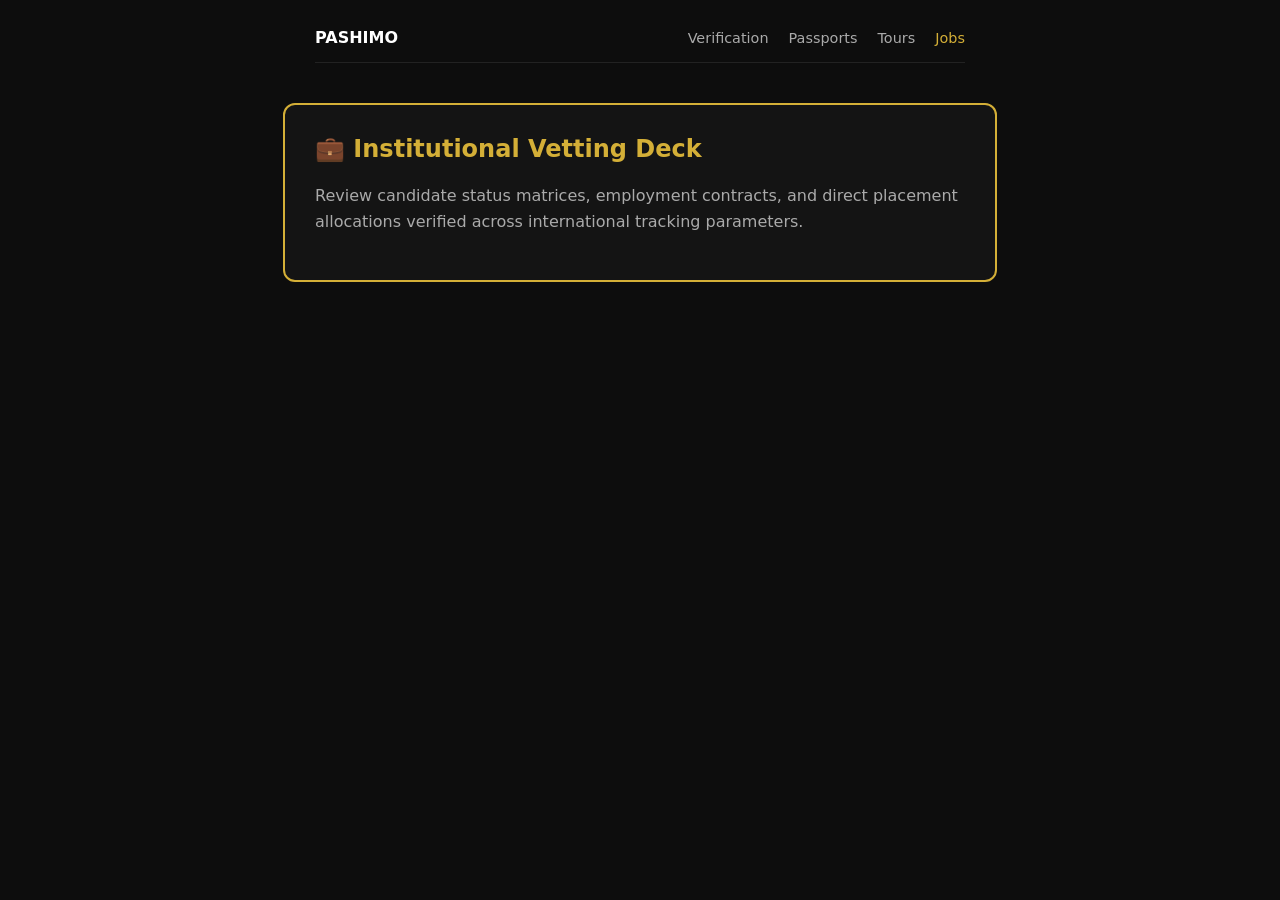
<file: jobs.html>
<!DOCTYPE html>
<html lang="en">
<head>
    <meta charset="UTF-8">
    <meta name="viewport" content="width=device-width, initial-scale=1.0">
    <title>Job Placements Register | Pashimo</title>
    <style>
        body { background: #0d0d0d; color: #fff; font-family: system-ui, sans-serif; padding: 20px; }
        .nav { max-width: 650px; margin: 0 auto 20px auto; display: flex; justify-content: space-between; border-bottom: 1px solid #222; padding-bottom: 15px; }
        .nav a { color: #aaa; text-decoration: none; margin-left: 15px; font-size: 0.9rem; }
        .nav a.active { color: #d4af37; }
        .box { border: 2px solid #d4af37; padding: 30px; border-radius: 12px; max-width: 650px; background: #141414; margin: 40px auto; }
    </style>
</head>
<body>
    <div class="nav">
        <div style="font-weight: bold;">PASHIMO</div>
        <div>
            <a href="index.html">Verification</a>
            <a href="passports.html">Passports</a>
            <a href="tours.html">Tours</a>
            <a href="jobs.html" class="active">Jobs</a>
        </div>
    </div>
    <div class="box">
        <h2 style="color: #d4af37; margin-top:0;">💼 Institutional Vetting Deck</h2>
        <p style="color: #aaa; line-height: 1.6;">Review candidate status matrices, employment contracts, and direct placement allocations verified across international tracking parameters.</p>
    </div>
</body>
</html>
</file>
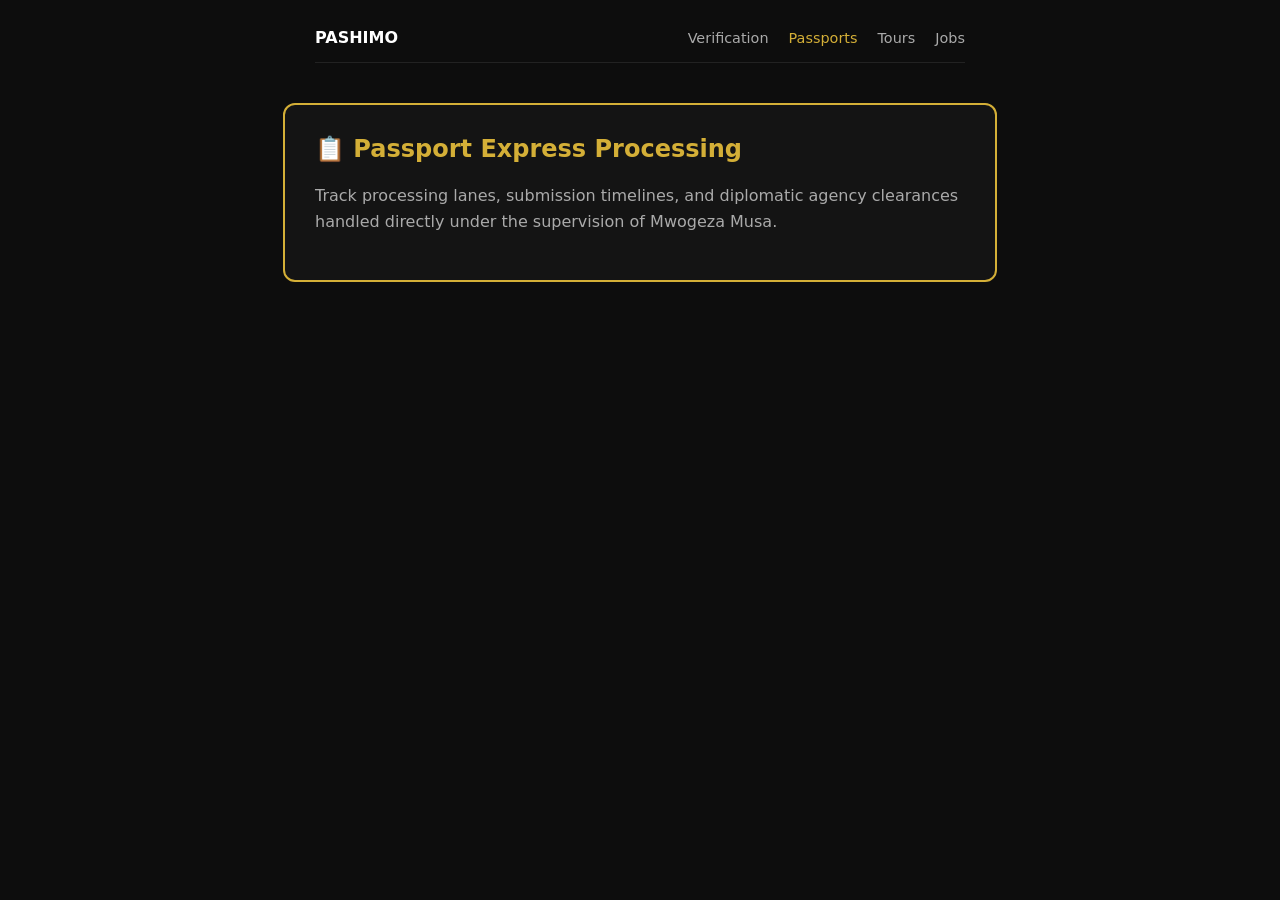
<file: passports.html>
<!DOCTYPE html>
<html lang="en">
<head>
    <meta charset="UTF-8">
    <meta name="viewport" content="width=device-width, initial-scale=1.0">
    <title>Passport Processing Deck | Pashimo</title>
    <style>
        body { background: #0d0d0d; color: #fff; font-family: system-ui, sans-serif; padding: 20px; }
        .nav { max-width: 650px; margin: 0 auto 20px auto; display: flex; justify-content: space-between; border-bottom: 1px solid #222; padding-bottom: 15px; }
        .nav a { color: #aaa; text-decoration: none; margin-left: 15px; font-size: 0.9rem; }
        .nav a.active { color: #d4af37; }
        .box { border: 2px solid #d4af37; padding: 30px; border-radius: 12px; max-width: 650px; background: #141414; margin: 40px auto; }
    </style>
</head>
<body>
    <div class="nav">
        <div style="font-weight: bold;">PASHIMO</div>
        <div>
            <a href="index.html">Verification</a>
            <a href="passports.html" class="active">Passports</a>
            <a href="tours.html">Tours</a>
            <a href="jobs.html">Jobs</a>
        </div>
    </div>
    <div class="box">
        <h2 style="color: #d4af37; margin-top:0;">📋 Passport Express Processing</h2>
        <p style="color: #aaa; line-height: 1.6;">Track processing lanes, submission timelines, and diplomatic agency clearances handled directly under the supervision of Mwogeza Musa.</p>
    </div>
</body>
</html>
</file>
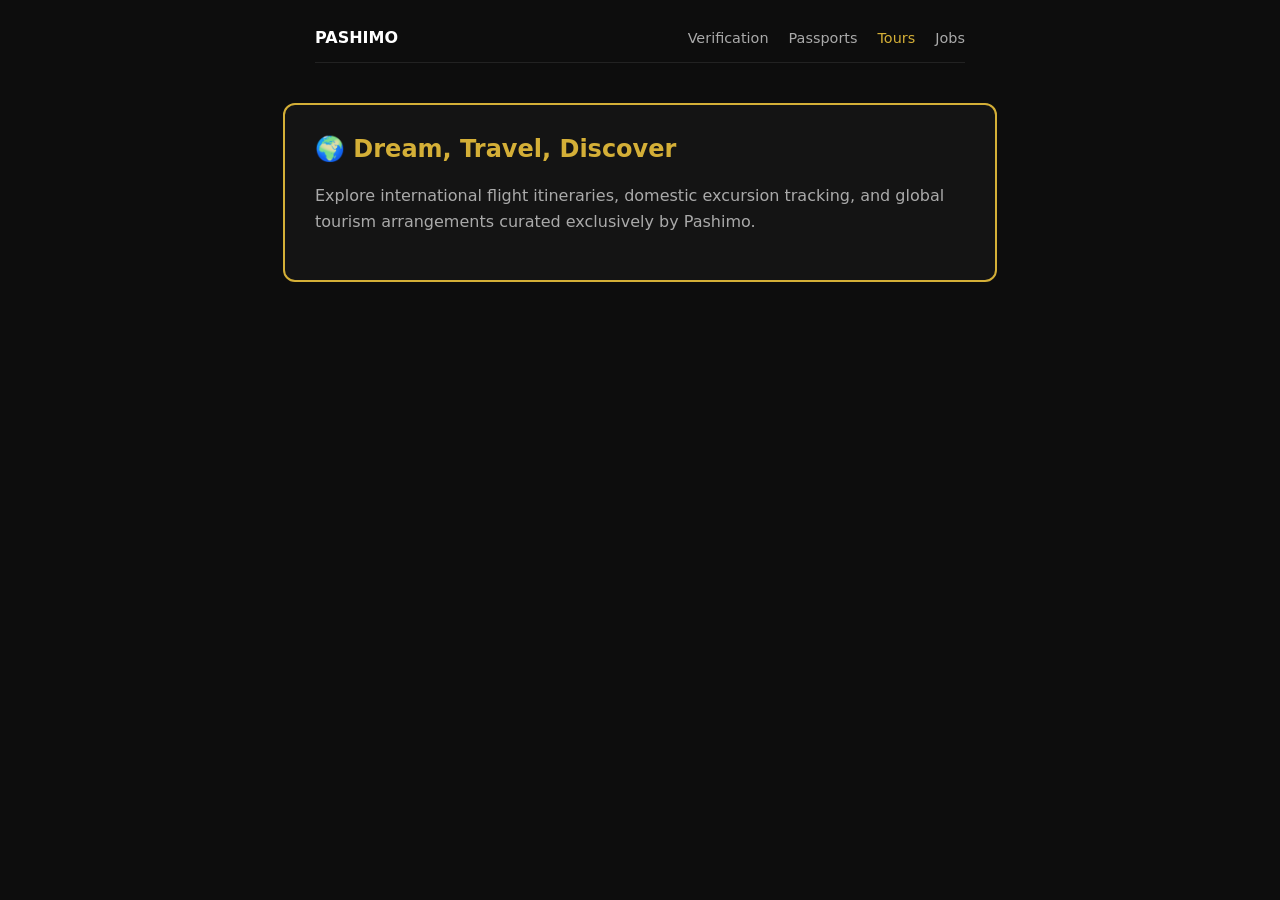
<file: tours.html>
<!DOCTYPE html>
<html lang="en">
<head>
    <meta charset="UTF-8">
    <meta name="viewport" content="width=device-width, initial-scale=1.0">
    <title>Dream Discover Agency Tours | Pashimo</title>
    <style>
        body { background: #0d0d0d; color: #fff; font-family: system-ui, sans-serif; padding: 20px; }
        .nav { max-width: 650px; margin: 0 auto 20px auto; display: flex; justify-content: space-between; border-bottom: 1px solid #222; padding-bottom: 15px; }
        .nav a { color: #aaa; text-decoration: none; margin-left: 15px; font-size: 0.9rem; }
        .nav a.active { color: #d4af37; }
        .box { border: 2px solid #d4af37; padding: 30px; border-radius: 12px; max-width: 650px; background: #141414; margin: 40px auto; }
    </style>
</head>
<body>
    <div class="nav">
        <div style="font-weight: bold;">PASHIMO</div>
        <div>
            <a href="index.html">Verification</a>
            <a href="passports.html">Passports</a>
            <a href="tours.html" class="active">Tours</a>
            <a href="jobs.html">Jobs</a>
        </div>
    </div>
    <div class="box">
        <h2 style="color: #d4af37; margin-top:0;">🌍 Dream, Travel, Discover</h2>
        <p style="color: #aaa; line-height: 1.6;">Explore international flight itineraries, domestic excursion tracking, and global tourism arrangements curated exclusively by Pashimo.</p>
    </div>
</body>
</html>
</file>
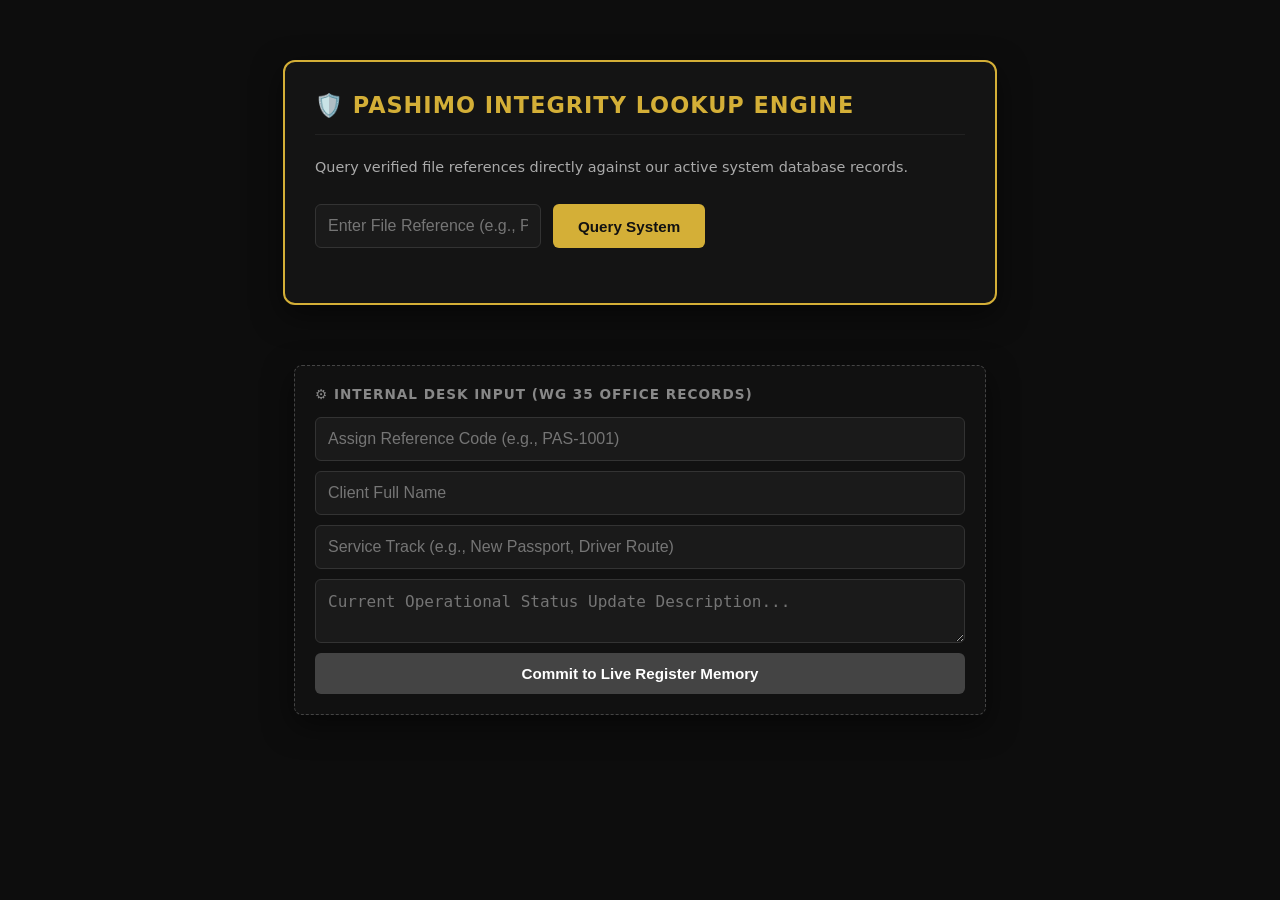
<file: tracker_engine.html>
<!DOCTYPE html>
<html lang="en">
<head>
    <meta charset="UTF-8">
    <meta name="viewport" content="width=device-width, initial-scale=1.0">
    <title>Pashimo Operational Integrity System</title>
    <style>
        body { 
            background: #0d0d0d; 
            color: #ffffff; 
            font-family: system-ui, -apple-system, sans-serif; 
            padding: 20px;
            margin: 0;
        }
        .matrix-container { 
            border: 2px solid #d4af37; 
            padding: 30px; 
            border-radius: 12px; 
            max-width: 650px; 
            background: #141414;
            margin: 40px auto;
            box-shadow: 0 10px 30px rgba(0,0,0,0.5);
        }
        .header-title {
            color: #d4af37;
            font-size: 1.4rem;
            margin-top: 0;
            letter-spacing: 1px;
            text-transform: uppercase;
            border-bottom: 1px solid #222;
            padding-bottom: 15px;
        }
        .input-row {
            display: flex; 
            gap: 12px;
            margin: 25px 0;
        }
        input, textarea { 
            background: #1a1a1a; 
            border: 1px solid #333; 
            color: #fff; 
            padding: 12px; 
            font-size: 1rem;
            border-radius: 6px;
            outline: none;
        }
        input:focus, textarea:focus {
            border-color: #d4af37;
        }
        button { 
            background: #d4af37; 
            border: none; 
            color: #111; 
            padding: 12px 25px; 
            font-weight: bold; 
            cursor: pointer; 
            border-radius: 6px;
            font-size: 0.95rem;
            transition: background 0.2s;
        }
        button:hover {
            background: #f4cf57;
        }
        #audit-output { 
            margin-top: 20px; 
            padding: 20px; 
            border-radius: 8px; 
            display: none; 
            line-height: 1.6; 
            font-size: 0.95rem;
        }
        .success-node { 
            background: rgba(212, 175, 55, 0.08); 
            border: 1px solid #d4af37; 
            color: #eee;
        }
        .error-node { 
            background: rgba(231, 76, 60, 0.08); 
            border: 1px solid #e74c3c; 
            color: #fcc;
        }
        .data-label { color: #d4af37; font-weight: bold; }
        
        /* Hidden Admin Deck Styling */
        .admin-deck {
            margin-top: 60px;
            border: 1px dashed #444;
            padding: 20px;
            border-radius: 8px;
            background: #111;
        }
    </style>
</head>
<body>

    <div class="matrix-container">
        <h3 class="header-title">🛡️ Pashimo Integrity Lookup Engine</h3>
        <p style="color: #aaa; font-size: 0.9rem; line-height: 1.5;">
            Query verified file references directly against our active system database records.
        </p>
        
        <div class="input-row">
            <input type="text" id="fileReferenceInput" placeholder="Enter File Reference (e.g., PAS-7492)">
            <button onclick="executeLedgerAudit()">Query System</button>
        </div>

        <div id="audit-output"></div>
    </div>

    <div class="matrix-container admin-deck">
        <h4 style="color: #888; margin: 0 0 15px 0; text-transform: uppercase; font-size: 0.85rem; letter-spacing: 1px;">⚙️ Internal Desk Input (WG 35 Office Records)</h4>
        <div style="display: flex; flex-direction: column; gap: 10px;">
            <input type="text" id="newCode" placeholder="Assign Reference Code (e.g., PAS-1001)">
            <input type="text" id="newName" placeholder="Client Full Name">
            <input type="text" id="newService" placeholder="Service Track (e.g., New Passport, Driver Route)">
            <textarea id="newStatus" placeholder="Current Operational Status Update Description..." rows="2"></textarea>
            <button onclick="commitToLocalRegister()" style="background: #444; color: #fff;">Commit to Live Register Memory</button>
        </div>
    </div>

    <script>
        // CORE PLATFORM STORAGE REFERENCE MATRIX
        const authenticatedRecords = {
            "PAS-7492": {
                name: "Isabirye Latif",
                service: "Express Passport Processing (Chap Chap!)",
                status: "Interpol Cleared & Attested. Document forwarded to Ministry Hub.",
                lastChecked: "2026-06-22"
            }
        };

        // AUDIT CHECK LOGIC
        function executeLedgerAudit() {
            const searchToken = document.getElementById("fileReferenceInput").value.trim().toUpperCase();
            const outputElement = document.getElementById("audit-output");
            
            if (!searchToken) {
                outputElement.style.display = "block";
                outputElement.className = "error-node";
                outputElement.innerHTML = "❌ <b>System Alert:</b> Input reference cannot be null.";
                return;
            }

            if (authenticatedRecords[searchToken]) {
                const Record = authenticatedRecords[searchToken];
                outputElement.style.display = "block";
                outputElement.className = "success-node";
                outputElement.innerHTML = `
                    🟢 <b>RECORD MATCH FOUND</b><br>
                    <span class="data-label">Client Name:</span> ${Record.name}<br>
                    <span class="data-label">Service Tract:</span> ${Record.service}<br>
                    <span class="data-label">Live Status:</span> ${Record.status}<br>
                    <span class="data-label">System Sync:</span> ${Record.lastChecked}
                `;
            } else {
                outputElement.style.display = "block";
                outputElement.className = "error-node";
                outputElement.innerHTML = `
                    ❌ <b>UNREGISTERED REFERENCE SEQUENCE</b><br>
                    The code token <code>"${searchToken}"</code> does not match any authenticated record inside our system register.<br>
                    ⚠️ <b>Action:</b> Visit the Nateete Office Hub Desk WG 35 or verify with management lines (+256 787166113).
                `;
            }
        }

        // DESK DATA CONTROL MANAGEMENT LOGIC
        function commitToLocalRegister() {
            const code = document.getElementById("newCode").value.trim().toUpperCase();
            const name = document.getElementById("newName").value.trim();
            const service = document.getElementById("newService").value.trim();
            const status = document.getElementById("newStatus").value.trim();
            const currentDate = new Date().toISOString().split('T')[0];

            if (!code || !name || !status) {
                alert("Operational Error: Code, Client Name, and Status options cannot be blank.");
                return;
            }

            // Dynamically write data keys directly into application memory array
            authenticatedRecords[code] = {
                name: name,
                service: service || "General Agency Handling",
                status: status,
                lastChecked: currentDate
            };

            alert("Success: Reference token " + code + " has been written into local ledger state memory.");
            
            // Clear entry inputs
            document.getElementById("newCode").value = "";
            document.getElementById("newName").value = "";
            document.getElementById("newService").value = "";
            document.getElementById("newStatus").value = "";
        }
    </script>
</body>
</html>
</file>
